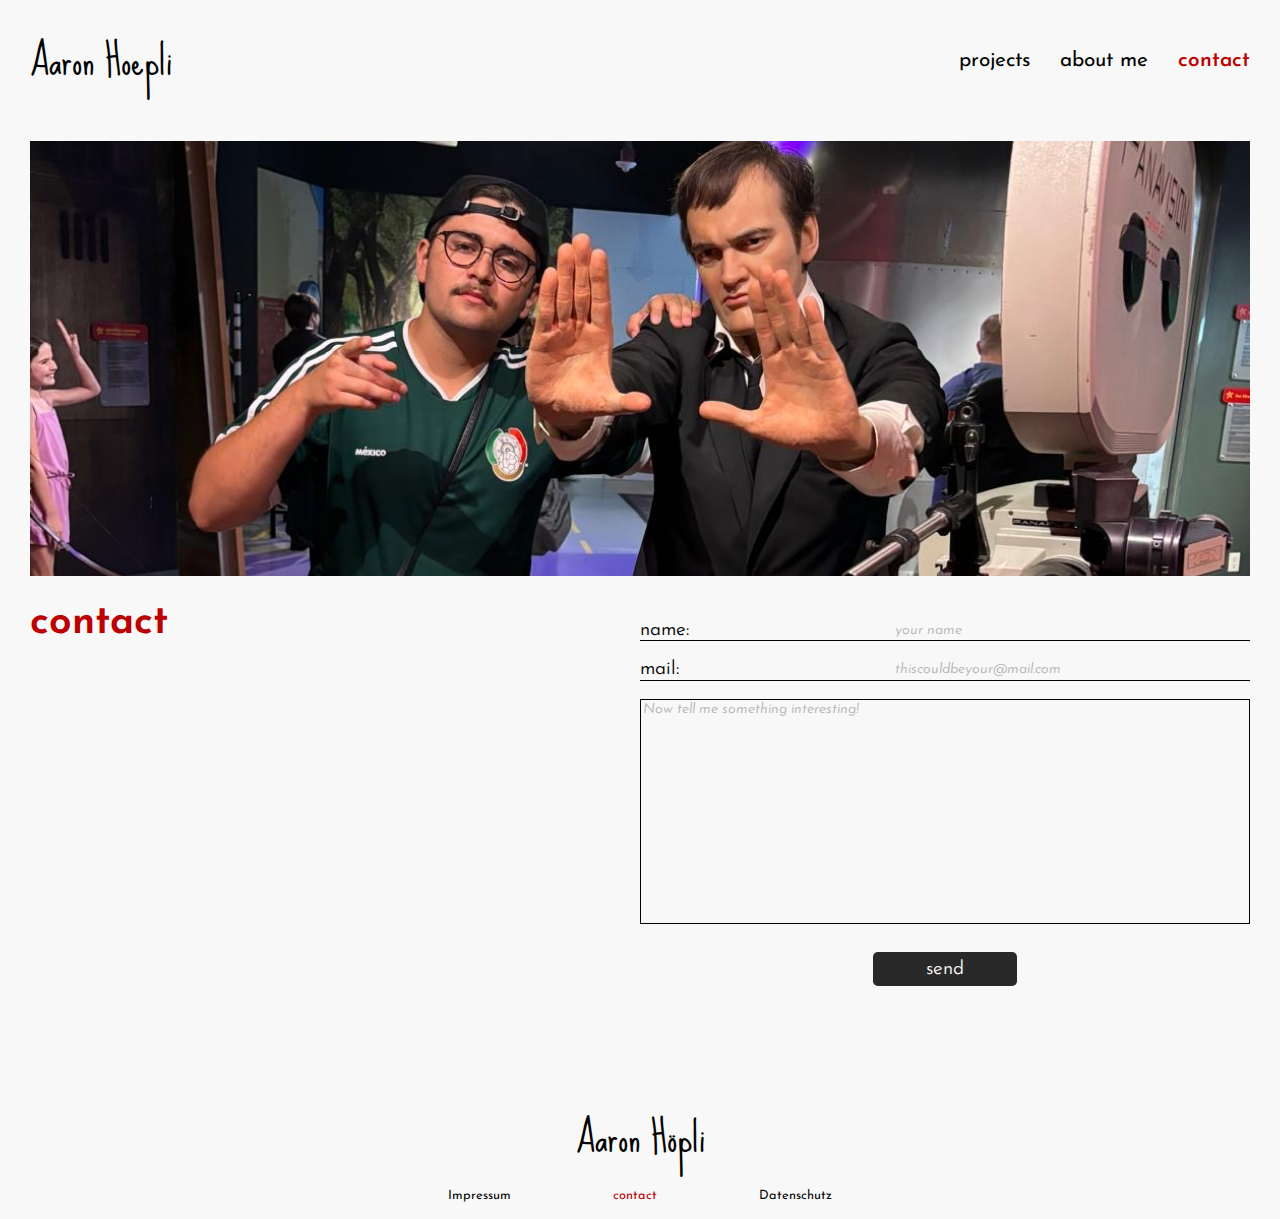
<file: contact.html>
<!DOCTYPE html>
<html lang="en">
  <head>
    <meta charset="UTF-8" />
    <meta name="viewport" content="width=device-width, initial-scale=1.0" />
    <link rel="stylesheet" href="./01_resources/stylesheet.css" />
    <title>contact | Aaron Höpli</title>
    <link rel="preconnect" href="https://fonts.googleapis.com" />
    <link rel="preconnect" href="https://fonts.gstatic.com" crossorigin />
    <link
      href="https://fonts.googleapis.com/css2?family=Josefin+Sans:ital,wght@0,100..700;1,100..700&family=Reddit+Mono:wght@200..900&family=Sue+Ellen+Francisco&display=swap"
      rel="stylesheet"
    />
  </head>
  <body>
    <nav>
      <span class="nav-logo"
        ><a href="./index.html" id="nav-logo-aaron">Aaron Hoepli</a></span
      >
      <div class="nav-text-container">
        <a href="./index.html"
          ><span class="desktop-nav-span">projects</span></a
        >
        <a href="AboutMe.html"
          ><span class="desktop-nav-span">about me</span></a
        >
        <a href="./contact.html"
          ><span class="desktop-nav-span" id="nav-contact">contact</span></a
        >
      </div>

      <div class="off-screen-menu">
        <ul>
          <li><a href="./index.html">projects</a></li>
          <li><a href="./AboutMe.html">about me</a></li>
          <li><a href="./contact.html">contact</a></li>
        </ul>
      </div>

      <div class="ham-menu">
        <span></span>
        <span></span>
        <span></span>
      </div>
    </nav>

    <main>
      <section>
        <div class="project-opener-wrapper" id="contact-opener">
          <img
            src="./01_resources/01_media/01_pictures/02_forWeb/01_provisorisch/dd393a62-cb4b-4809-8a21-b3b4edd3362b.JPG"
            alt=""
          />
        </div>
      </section>

      <section class="project-section-description">
        <div class="project-text-layout" id="forms-project-text-layout">
          <h2 id="contact-color">contact</h2>

          <form
            id="contact-form"
            action="https://www.saveform.io/api/submit/d2a42c4b-552c-4177-8d81-2965e652ef2e"
            method="POST"
          >
            <input
              type="hidden"
              name="_emailTo"
              value="aaron.hoepli@gmail.com"
            />

            <div class="forms-text-wrapper">
              <label for="name">name:</label>
              <input
                type="text"
                name="name"
                id="name"
                placeholder="your name"
                required
              />
            </div>
            <div class="project-underline" id="underline-margin"></div>

            <div class="forms-text-wrapper">
              <label for="mail">mail:</label>
              <input
                type="email"
                name="email"
                id="email"
                placeholder="thiscouldbeyour@mail.com"
                required
              />
            </div>
            <div class="project-underline" id="underline-margin"></div>

            <textarea
              type="text"
              name="name"
              id="long-text"
              placeholder="Now tell me something interesting!"
              required
            ></textarea>

            <button type="submit" class="forms-button">send</button>
          </form>
        </div>
      </section>
    </main>

    <footer>
      <a href="./index.html" class="Footer-Logo"><span>Aaron Höpli</span></a>

      <div class="footer-wrapper">
        <a href="./Impressum_Datenschutz.html"><span>Impressum</span></a>
        <a href="./contact.html"><span id="footer-contact">contact</span></a>
        <a href="./Impressum_Datenschutz.html"><span>Datenschutz</span></a>
      </div>
    </footer>
    <script src="./01_resources/animation.js"></script>
  </body>
</html>
</file>
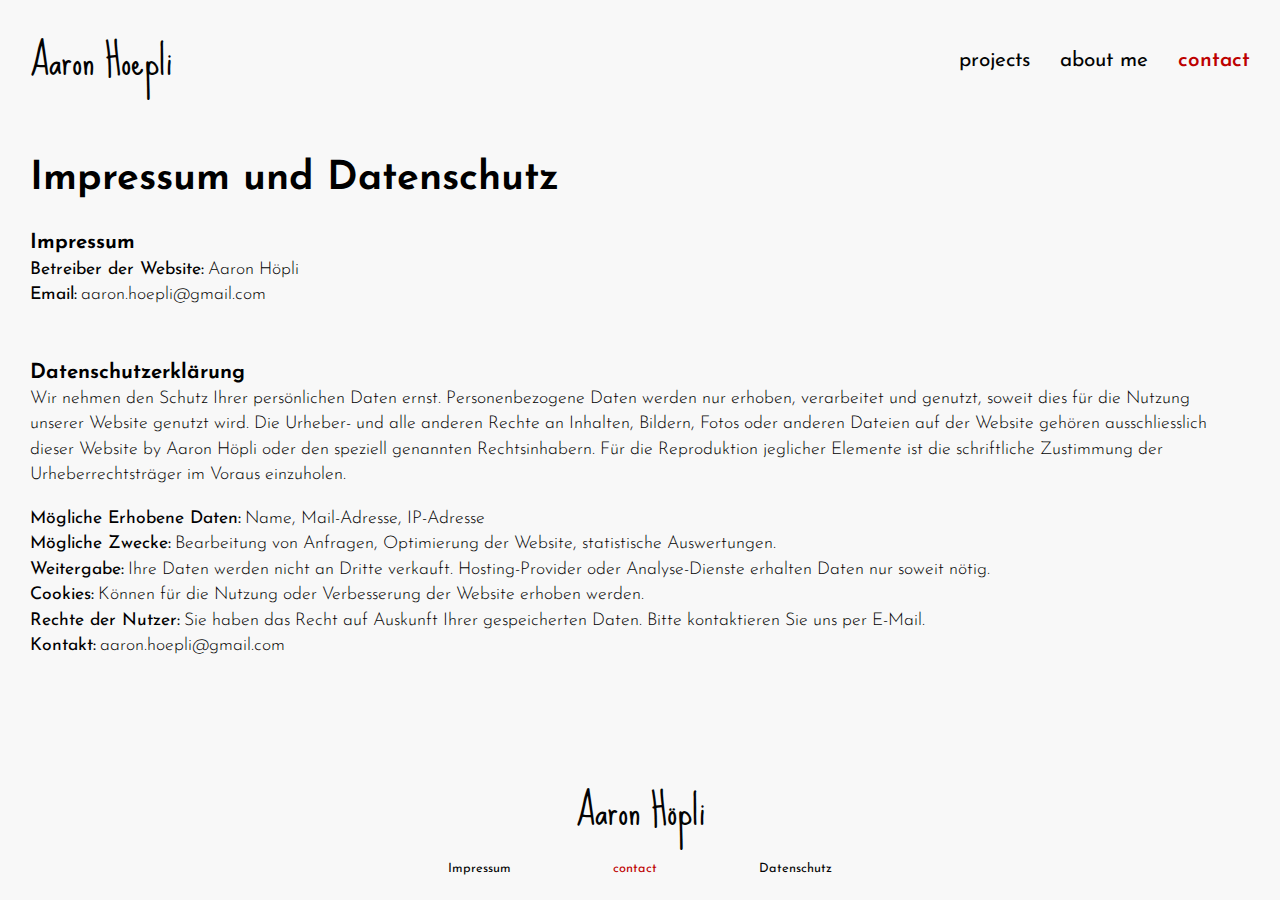
<file: Impressum_Datenschutz.html>
<!DOCTYPE html>
<html lang="en">
  <head>
    <meta charset="UTF-8" />
    <meta name="viewport" content="width=device-width, initial-scale=1.0" />
    <link rel="stylesheet" href="./01_resources/stylesheet.css" />
    <title>Aaron Höpli | Homepage</title>
    <link rel="preconnect" href="https://fonts.googleapis.com" />
    <link rel="preconnect" href="https://fonts.gstatic.com" crossorigin />
    <link
      href="https://fonts.googleapis.com/css2?family=Josefin+Sans:ital,wght@0,100..700;1,100..700&family=Reddit+Mono:wght@200..900&family=Sue+Ellen+Francisco&display=swap"
      rel="stylesheet"
    />
  </head>
  <body>
    <nav>
    
      <span class="nav-logo"><a href="./index.html" id="nav-logo-aaron">Aaron Hoepli</a></span>
      <div class="nav-text-container">
        <a href="./index.html"><span class="desktop-nav-span">projects</span></a>
        <a href="./aboutme.html"><span class="desktop-nav-span">about me</span></a>
        <a href="./contact.html"
          ><span class="desktop-nav-span" id="nav-contact">contact</span></a
        >
      </div>



      <div class="off-screen-menu">
        <ul>
          <li><a href="./index.html">projects</a></li>
          <li><a href="./AboutMe.html">about me</a></li>
          <li><a href="./contact.html">contact</a></li>
        </ul>
      </div>

      <div class="ham-menu">
        <span></span>
        <span></span>
        <span></span>
      </div>

   
    </nav>

    <main>
        <div class="impressum-text-wrapper">
            <h2>Impressum und Datenschutz</h2>
            <p>
                <h3>Impressum</h3>
                <span class="span-fat">Betreiber der Website:</span> <span>Aaron Höpli</span> <br>
                <span class="span-fat">Email:</span> <span>aaron.hoepli@gmail.com</span> <br><br><br><br>
                
                <h3 class="little-title">Datenschutzerklärung</h3> 
                <span>Wir nehmen den Schutz Ihrer persönlichen Daten ernst. Personenbezogene Daten werden nur erhoben, verarbeitet und genutzt, soweit dies für die Nutzung unserer Website genutzt wird. 
                Die Urheber- und alle anderen Rechte an Inhalten, Bildern, Fotos oder anderen Dateien auf der Website gehören ausschliesslich dieser Website by Aaron Höpli oder den speziell genannten Rechtsinhabern. Für die Reproduktion jeglicher Elemente ist die schriftliche Zustimmung der Urheberrechtsträger im Voraus einzuholen.
                </span> <br><br>
                <span class="span-fat">Mögliche Erhobene Daten:</span> <span>Name, Mail-Adresse, IP-Adresse</span> <br>
                <span class="span-fat">Mögliche Zwecke:</span> <span>Bearbeitung von Anfragen, Optimierung der Website, statistische Auswertungen.</span> <br>
                <span class="span-fat">Weitergabe:</span> <span>Ihre Daten werden nicht an Dritte verkauft. Hosting-Provider oder Analyse-Dienste erhalten Daten nur soweit nötig.</span> <br>
                <span class="span-fat">Cookies:</span> <span>Können für die Nutzung oder Verbesserung der Website erhoben werden.</span> <br>
                <span class="span-fat">Rechte der Nutzer:</span> <span>Sie haben das Recht auf Auskunft Ihrer gespeicherten Daten. Bitte kontaktieren Sie uns per E-Mail.</span> <br>
                <span class="span-fat">Kontakt:</span> <span>aaron.hoepli@gmail.com</span>
            </p>
        </div>
    </main>



    <footer>
      <a href="./index.html" class="Footer-Logo"><span>Aaron Höpli</span></a>

      <div class="footer-wrapper">
        <a href="./Impressum_Datenschutz.html"><span>Impressum</span></a>
        <a href="./contact.html"><span id="footer-contact">contact</span></a>
        <a href="./Impressum_Datenschutz.html"><span>Datenschutz</span></a>
      </div>
    </footer>
    <script src="./01_resources/animation.js"></script>
   
    
  </body>
</html>
</file>
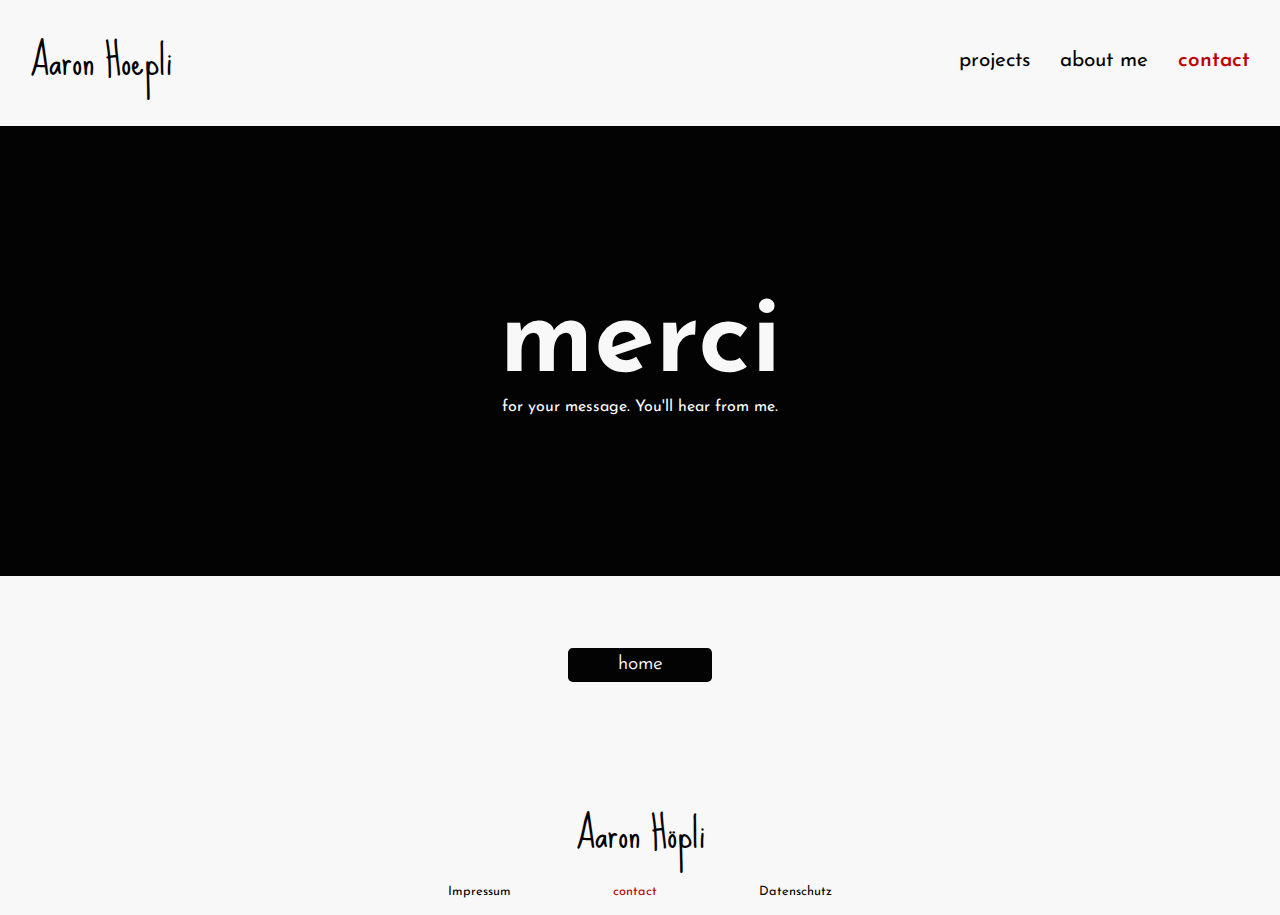
<file: merci.html>
<!DOCTYPE html>
<html lang="en">
  <head>
    <meta charset="UTF-8" />
    <meta name="viewport" content="width=device-width, initial-scale=1.0" />
    <link rel="stylesheet" href="./01_resources/stylesheet.css" />
    <title>merci | Aaron Höpli</title>
    <link rel="preconnect" href="https://fonts.googleapis.com" />
    <link rel="preconnect" href="https://fonts.gstatic.com" crossorigin />
    <link
      href="https://fonts.googleapis.com/css2?family=Josefin+Sans:ital,wght@0,100..700;1,100..700&family=Reddit+Mono:wght@200..900&family=Sue+Ellen+Francisco&display=swap"
      rel="stylesheet"
    />
  </head>
  <body>
    <nav>
      <span class="nav-logo"
        ><a href="./index.html" id="nav-logo-aaron">Aaron Hoepli</a></span
      >
      <div class="nav-text-container">
        <a href="./index.html"
          ><span class="desktop-nav-span">projects</span></a
        >
        <a href="AboutMe.html"><span class="desktop-nav-span">about me</span></a>
        <a href="./contact.html"
          ><span class="desktop-nav-span" id="nav-contact">contact</span></a
        >
      </div>

      <div class="off-screen-menu">
        <ul>
          <li><a href="./index.html">projects</a></li>
          <li><a href="./AboutMe.html">about me</a></li>
          <li><a href="./contact.html">contact</a></li>
        </ul>
      </div>

      <div class="ham-menu">
        <span></span>
        <span></span>
        <span></span>
      </div>
    </nav>

    <main>
      <section>
        <div class="project-opener-wrapper" id="merci-opener">
            <div>
          <h2>merci</h2>
          <p>for your message. You'll hear from me.</p>
          </div>
        </div>
      </section>

      <a href="index.html">
        <div class="contact-button-link" id="merci-button">
          <span>home</span>
        </div>
      </a>
    </main>

    <footer>
      <a href="./index.html" class="Footer-Logo"><span>Aaron Höpli</span></a>

      <div class="footer-wrapper">
        <a href="./Impressum_Datenschutz.html"><span>Impressum</span></a>
        <a href="./contact.html"><span id="footer-contact">contact</span></a>
        <a href="./Impressum_Datenschutz.html"><span>Datenschutz</span></a>
      </div>
    </footer>
    <script src="./01_resources/animation.js"></script>
  </body>
</html>
</file>
<file: 01_resources/stylesheet.css>
*{
    box-sizing: border-box;
}

body{padding: 0; 
    margin: 0;
    background-color: var(--color-white);}

html{
    background-color: var(--color-white);
}

/* variables */
:root{
    --color-black: #030303;
    --color-red: #BD0000;
    --color-hover-red: #f45555;
    --color-white: #F8F8F8;
    --color-dark-gray: #292929;
    --color-gray: #6C6C6C;
    --color-fadenkreuz: white;

    --nav-font-family: "Josefin Sans", sans-serif;
    --nav-font-size: 1.3rem;
    --nav-font-weight: regular;

    --nav-h1-font-size: 2.5rem;

    --h1-font-family: "Sue Ellen Francisco", cursive;
    --h1-font-size: 4.8rem;

    /*tpo (the projects of) */
    --tpo-font-family: "Josefin Sans", sans-serif;
    --tpo-font-size: 1.1rem;
    --tpo-font-weight: 400;

    --h2-font-family: "Josefin Sans", sans-serif;
    --h2-font-size: 2.5rem;
    --h2-font-weight: 650;

    --h3-font-size: 1.3rem;
    --h3-font-weight: 650;

    --span-fat-font-weight: 400;

    --p-font-family: "Josefin Sans", sans-serif;
    --p-font-size: 1.5rem;
    --p-font-weight: light;

    --picture-name-family: "Josefin Sans", sans-serif;
    --picture-name-size: 0.7rem;
    --picture-name-font-weight: 300;

    --picture-number-family: "Reddit Mono", monospace;
    --picture-number-size: 0.8rem;

    --ham-menu-font-size: 1.4rem;

    /*contact button and footer*/
    --contact-button-font-family: "Josefin Sans", sans-serif;
    --contact-button-font-size: 1.2rem;
    --contact-button-font-weight: 350;

    --footer-font-family: "Josefin Sans", sans-serif;
    --footer-font-size: 0.8rem;
    --footer-font-weight: 400;

    /* fadenkreuz */
    --thickness-fadenkreuz: 0.15rem;
    --length-fadenkreuz: 2rem;
    --abstand-top-zur-box: -0.8rem;
    --abstand-bottom-zur-box: 0.4rem;
    --abstand-seitlich-zur-box: -0.8rem;

    --hover-abstand-top-zur-box: 0.8rem;
    --hover-abstand-bottom-zur-box: 2rem;
    --hover-abstand-seitlich-zur-box: 0.8rem;


    --fadenkreuz-width-width: 1rem;
    --fadenkreuz-width-height: 0.15rem;
    --fadenkreuz-height-width: 0.15rem;
    --fadenkreuz-height-height: 1rem;


    --hover-transition: 0.25s ease;
    --display-type-start: 0%;
    --display-type-hover: 100%;

    /* Project Page */
    --ProjectPage-description-span-font-size: 1.2rem;
    --ProjectPage-description-left-weight: 350;
    --ProjectPage-description-right-weight: 400;

    --p-fliesstext-font-weight: 300;
    --p-fliesstext-font-size: 1.1rem;
    --p-fliesstext-line-height: 1.45;

}


/* General settings */
h1{
    font-family: var(--h1-font-family);
    font-size: var(--h1-font-size);
}

h2{
    font-family: var(--h2-font-family);
    font-size: var(--h2-font-size);
    font-weight: var(--h2-font-weight);
}

a{
    text-decoration: none;
    color: var(--color-black);
}

nav .nav-logo{
    font-family: var(--h1-font-family);
    font-size: var(--nav-h1-font-size);
}

nav span /* für die navigationsleiste */{
    font-family: var(--nav-font-family);
    font-size: var(--nav-font-size);
    font-weight: var(--nav-font-weight);
}

#nav-contact{
    color: var(--color-red);
    font-weight: 600;
}

span, label{
    font-family: var(--p-font-family);
    font-size: var(--p-font-size);
    font-weight: var(--p-font-weight);
}

button.forms-button{
    color: var(--color-white);
    font-family: var(--p-font-family);
    font-size: var(--contact-button-font-size);
    font-weight: var(--contact-button-font-weight);
}



.opener p{
    font-family: var(--tpo-font-family);
    font-size: var(--tpo-font-size);
    font-weight: var(--tpo-font-weight);
}


/* footer */
footer a span{
    font-size: var(--nav-h1-font-size);
    font-family: var(--h1-font-family);
    font-weight: 500;
}

footer .footer-wrapper a span{
    font-family: var(--footer-font-family);
    font-size: var(--footer-font-size);
    font-weight: var(--footer-font-weight);
}


/* Project Page */
.project-description-wrapper span, label{
    font-size: var(--ProjectPage-description-span-font-size);
}

.project-description-box-left span, label{
    font-weight: var(--ProjectPage-description-left-weight);
}

.project-description-box-right span, input{
    font-weight: var(--ProjectPage-description-right-weight);
}

.project-section-description p{
    font-family: var(--p-font-family);
    font-size: var(--p-fliesstext-font-size);
    font-weight: var(--p-fliesstext-font-weight);
    line-height: var(--p-fliesstext-line-height);
}

.project-positioning-picture-description p, .project-positioning-picture-description-grid p{
    font-family: var(--picture-name-family);
    font-size: var(--picture-name-size);
    font-weight: 350;
}






/* hover*/
.nav-text-container span:hover{
    color: var(--color-gray);
}

#nav-contact:hover{
    color: var(--color-hover-red);
}

footer .footer-wrapper a span:hover{
    color: var(--color-gray);
}

#footer-contact{
    color: var(--color-red);
}
#footer-contact:hover{
    color: var(--color-hover-red);

}






/* nav */
.off-screen-menu, .ham-menu{
    display: none;
}

nav{
    height: 14vh;
    background-color: var(--color-white);
    width: 100%;
    display: flex;
    justify-content: space-between;
    align-items: center;
    padding: 15px 30px 20px 30px;
    top: 0;
    position: sticky;
    z-index: 2000;
}

nav .nav-text-container{
    max-width: 35%;
    display: flex;
    justify-content: end;
    align-items: center;
    position: relative;
    
}

.nav-text-container span{
    padding-left: 30px;
}






/* Homepage "opener" */
.opener div{
    position: relative;
    top: -8vh;
    height: 80vh;
    display: flex;
    flex-direction: column;
    justify-content: center;
    align-items: center;
    position: relative;
    
}

.opener h1{
    margin-top: 1vh;
}
div h1, div p{
    margin: 0;
}





/* grid */
.grid-container{
    position: relative;
    top: -5vh;
    display: grid;
    width: 100%;
    grid-template-columns: repeat(3, minmax(400px, 1fr));
    grid-auto-rows: 38vh;
    padding: 0 30px;
    max-width: 1600px;
    margin: 0 auto;
    box-sizing: border-box;
}

.grid-item{
    display: flex;
    justify-content: center;
    align-items: center;
    height: 100%;
    box-sizing: border-box;
    padding: 20px 20px;
    position: relative;

}

.img-text-wrapper{
    display: inline-block;
    text-align: right;
    max-height: 38vh;
    
}

.img-text-wrapper img{
    transition: filter 0.2s ease;
    filter: grayscale(50%) brightness(40%);
    display: block;
    width: auto;
    max-width: 100%;
    max-height: 31.5vh;
    object-fit: contain;
    margin: 0 auto;
    
}

.caption-grid-bild{
    margin-top: 8px;
    text-align: right;
    font-family: var(--picture-name-family);
    font-size: var(--picture-name-size);
    font-weight: var(--picture-name-font-weight);
}

.number-picture{
    position: absolute;
    top: 7px;
    right: 7px;
    font-family: var(--picture-number-family);
    font-size: var(--picture-number-size);
}



/* grid - lines*/

#item-1, #item-4{
    border-bottom: 1px solid var(--color-dark-gray);
    border-right: 1px solid var(--color-dark-gray);
    border-left: 1px solid var(--color-dark-gray);
}

#item-2, #item-5{
    border-bottom: 1px solid var(--color-dark-gray);
    border-right: 1px solid var(--color-dark-gray);
}

#item-3, #item-6{
    border-bottom: 1px solid var(--color-dark-gray);
    border-right: 1px solid var(--color-dark-gray);
}


.grid-item:hover img{
    filter: grayscale(0%) brightness(100%);
}



/* grid animations */
.img-text-wrapper{
    position: relative;
}

.fadenkreuz-width{
    opacity: var(--display-type-start);
    background-color: var(--color-fadenkreuz);
    width: var(--fadenkreuz-width-width);
    height: var(--fadenkreuz-width-height);
    position: absolute;
    top: 45%;
    left: 50%;
    transform: translate(-50%, -50%);
    transition: var(--hover-transition)
}

.fadenkreuz-height{
    opacity: var(--display-type-start);
    background-color: var(--color-fadenkreuz);
    width: var(--fadenkreuz-height-width);
    height: var(--fadenkreuz-height-height);
    position: absolute;
    top: 45%;
    left: 50%;
    transform: translate(-50%, -50%);
    transition: var(--hover-transition)

}

.line-top-left-width{
    opacity: var(--display-type-start);
    background-color: var(--color-fadenkreuz);
    width: var(--length-fadenkreuz);
    height: var(--thickness-fadenkreuz);
    position: absolute;
    top: var(--abstand-top-zur-box);
    left: var(--abstand-seitlich-zur-box);
    transition: var(--hover-transition)

}
.line-top-left-height{
    opacity: var(--display-type-start);
    background-color: var(--color-fadenkreuz);
    width: var(--thickness-fadenkreuz);
    height: var(--length-fadenkreuz);
    position: absolute;
    top: var(--abstand-top-zur-box);
    left: var(--abstand-seitlich-zur-box);
    transition: var(--hover-transition)
}


.line-top-right-width{
    opacity: var(--display-type-start);
    background-color: var(--color-fadenkreuz);
    width: var(--length-fadenkreuz);
    height: var(--thickness-fadenkreuz);
    position: absolute;
    top: var(--abstand-top-zur-box);
    right: var(--abstand-seitlich-zur-box);
    transition: var(--hover-transition)
}
.line-top-right-height{
    opacity: var(--display-type-start);
    background-color: var(--color-fadenkreuz);
    width: var(--thickness-fadenkreuz);
    height: var(--length-fadenkreuz);
    position: absolute;
    top: var(--abstand-top-zur-box);
    right: var(--abstand-seitlich-zur-box);
    transition: var(--hover-transition)
}


.line-bottom-left-width{
    opacity: var(--display-type-start);
    background-color: var(--color-fadenkreuz);
    width: var(--length-fadenkreuz);
    height: var(--thickness-fadenkreuz);
    position: absolute;
    bottom: var(--abstand-bottom-zur-box);
    left: var(--abstand-seitlich-zur-box);
    transition: var(--hover-transition)
    
}
.line-bottom-left-height{
    opacity: var(--display-type-start);
    background-color: var(--color-fadenkreuz);
    width: var(--thickness-fadenkreuz);
    height: var(--length-fadenkreuz);
    position: absolute;
    bottom: var(--abstand-bottom-zur-box);
    left: var(--abstand-seitlich-zur-box);  
    transition: var(--hover-transition) 
}


.line-bottom-right-width{
    opacity: var(--display-type-start);
    background-color: var(--color-fadenkreuz);
    width: var(--length-fadenkreuz);
    height: var(--thickness-fadenkreuz);
    position: absolute;
    bottom: var(--abstand-bottom-zur-box);
    right: var(--abstand-seitlich-zur-box);
    transition: var(--hover-transition)
}
.line-bottom-right-height{
    opacity: var(--display-type-start);
    background-color: var(--color-fadenkreuz);
    width: var(--thickness-fadenkreuz);
    height: var(--length-fadenkreuz);
    position: absolute;
    bottom: var(--abstand-bottom-zur-box);
    right: var(--abstand-seitlich-zur-box);
    transition: var(--hover-transition)
}

/* fadenkreuz hover */
.grid-item:hover .fadenkreuz-width{
    opacity: var(--display-type-hover);
}
.grid-item:hover .fadenkreuz-height{
    opacity: var(--display-type-hover);
}


.grid-item:hover .line-top-left-width{
    opacity: var(--display-type-hover);
    top: var(--hover-abstand-top-zur-box);
    left: var(--hover-abstand-seitlich-zur-box);
}
.grid-item:hover .line-top-left-height{
    opacity: var(--display-type-hover);
    top: var(--hover-abstand-top-zur-box);
    left: var(--hover-abstand-seitlich-zur-box);
}


.grid-item:hover .line-top-right-width{
    opacity: var(--display-type-hover);
    top: var(--hover-abstand-top-zur-box);
    right: var(--hover-abstand-seitlich-zur-box);
}
.grid-item:hover .line-top-right-height{
    opacity: var(--display-type-hover);
    top: var(--hover-abstand-top-zur-box);
    right: var(--hover-abstand-seitlich-zur-box);
}


.grid-item:hover .line-bottom-left-width{
    opacity: var(--display-type-hover);
    bottom: var(--hover-abstand-bottom-zur-box);
    left: var(--hover-abstand-seitlich-zur-box);  
}
.grid-item:hover .line-bottom-left-height{
    opacity: var(--display-type-hover);
    bottom: var(--hover-abstand-bottom-zur-box);
    left: var(--hover-abstand-seitlich-zur-box);  
}


.grid-item:hover .line-bottom-right-width{
    opacity: var(--display-type-hover);
    bottom: var(--hover-abstand-bottom-zur-box);
    right: var(--hover-abstand-seitlich-zur-box);
}
.grid-item:hover .line-bottom-right-height{
    opacity: var(--display-type-hover);
    bottom: var(--hover-abstand-bottom-zur-box);
    right: var(--hover-abstand-seitlich-zur-box);
}




/* button and footer */
.contact-button-link{
    display: flex;
    justify-content: center;
    align-items: center;
    margin: 0 auto;
    width: 9rem;
    height: 2.1rem;
    background-color: var(--color-red);
    border-radius: 0.3rem;
    margin-top: 4rem;
    transition: 0.2s ease;
}

.contact-button-link:hover{
    background-color: var(--color-hover-red);
}

.contact-button-link span{
    color: var(--color-white);
    font-family: var(--contact-button-font-family);
    font-size: var(--contact-button-font-size);
    font-weight: var(--contact-button-font-weight);
}


footer{
    text-align: center;
    margin-top: 7rem;
} 

.footer-wrapper{
    display: flex;
    flex: 1 1 auto;
    justify-content: space-between;
    max-width: 18%;
    margin: 0.5rem auto 1rem auto;
}











/* Project Page Settings */

.project-opener-wrapper{
    width: 100%;
    margin: 0 auto;
    padding: 15px 30px 0 30px;
    height: 50vh;
    overflow: hidden;
}

.project-opener-wrapper img{
    width: 100%;
    height: 100%;
    object-fit: cover;
    object-position: center;
}

#about-me-opener img{
    object-position: 0% 30%;
}

#contact-opener img{
    object-position: 0% 30%;
}




.project-text-layout{
    display: flex;
    margin-top: 3vh;
    padding: 0 30px;
    height: 7.8rem;
}

.project-text-layout h2{
    flex: 1 1 0;
    max-width: 50%;
    text-align: start;
    margin: 0;
}


.project-description-wrapper{
    flex: 1 1 0;
    display: flex;
    margin-top: 2vh;
}

.project-description-box-left, .project-description-box-right{
    flex: 1 1 0;
    width: 100%;
    height: 100%;
    display: flex;
    flex-direction: column;
    justify-content: space-between;
    text-align: start;
}



/*contact form*/
#forms-project-text-layout{
    display: flex;
    margin-top: 3vh;
    padding: 0 30px;
    height: auto;
}

#contact-form{
    padding-top: 2vh;
}

h2#contact-color{
    color: var(--color-red);
}

form{
    flex: 1 1 0;
}

.forms-text-wrapper{
    display: flex;
    text-align: start;
}
.forms-text-wrapper label, .forms-text-wrapper input{
    width: 100%;
    flex: 1 1 0;
}
#underline-margin{
    margin-top: 0.4rem;
    margin-bottom: 0.8rem;
}


.forms-text-wrapper input{
    position: relative;
    left: -50px;
    background: transparent;
    border: none;
    border-bottom: 1px solid transparent;
}

input, textarea{
    font-family: var(--p-font-family);
    font-weight: 350;
    font-size: 0.9rem;
}

input:focus {
    border-bottom: 1px solid #000;
}

input::placeholder,
textarea::placeholder {
    color: #b3b3b3;
    font-size: 0.9rem;
    font-style: italic;
}

#long-text{
    height: 25vh;
    width: 100%;
    background: transparent;
    border: 1px var(--color-black) solid;
    resize: none;
}

.forms-button{
    all: unset;
    display: flex;
    justify-content: center;
    align-items: center;
    margin: 0 auto;
    width: 9rem;
    height: 2.1rem;
    background-color: var(--color-dark-gray);
    border-radius: 0.3rem;
    margin-top: 1.5rem;
    transition: 0.2s ease;
    
    
}

.forms-button:hover{
    background-color: var(--color-gray);
}




#merci-opener{
    background-color: var(--color-black);
    padding-left: 30px;
    padding-right: 30px;
    box-sizing: border-box;
    display: flex;
    flex-direction: column;
    justify-content: space-evenly;
    padding-top: 0;
}



.project-opener-wrapper h2{
    color: var(--color-white);
    font-size: 7rem;
    margin: 0;
    text-align: center;
}
.project-opener-wrapper p{
    color: var(--color-white);
    font-family: var(--p-font-family);
    text-align: center;

    margin: 0;
    
}

#merci-button{
    background-color: var(--color-black);
    margin: 8vh auto 0 auto;
}

#merci-button:hover{
    background-color: var(--color-gray);
    margin: 8vh auto 0 auto;
}









.project-underline{
    position: relative;
    top: -6px;
    height: 1px;
    background-color: var(--color-black);
}

.project-text{
    max-width: 50%;
    padding-right: 30px;
    margin: 40px 0 0 auto;
}



/* this rule is only for the first picture. The rule underneath is the same, only the margin is different */
#start-Bild{
    margin: 18vh 0 0 0;
    max-height: 75vh;
    padding: 0 30px 0 30px;
    display: flex;
    flex-direction: column;
    align-items: center;
}

.project-picture-big-wrapper{
    margin: 22vh 0 0 0;
    max-height: 75vh;
    padding: 0 30px 0 30px;
    display: flex;
    flex-direction: column;
    align-items: center;
}


.project-positioning-picture-description{
    width: auto;
    max-width: 100%;
    max-height: 75vh;
    text-align: end;
}

.project-positioning-picture-description p{
    width: 100%;
    margin-top: 5px;
}


.project-picture-big-wrapper img{
    width: auto;
    max-width: 100%;
    max-height: 75vh;
    object-fit: contain;
}



/*for iPhone photos grid */
.project-grid-box{
    display: grid;
    height: 80vh;
    grid-template-columns: 1fr 1fr;
    grid-template-rows: 75vh;
    margin: 22vh auto 0 auto;
    padding: 0 30px 0 30px;
}

.project-positioning-picture-description-grid{
    width: auto;
    max-width: 100%;
    max-height: 75vh;
   
}

#project-grid-1{
    margin-left: auto;
    margin-right: 50px;
}

#project-grid-2{
    margin-right: auto;
    margin-left: 50px;
}

.project-positioning-picture-description-grid img{
    width: auto;
    max-width: 100%;
    max-height: 75vh;
    object-fit: contain;
}

.project-positioning-picture-description-grid p{
    text-align: end;
    margin-top: 5px;
}


#project-abstand-contact-button{
    margin-top: 10rem;
}


#aboutme-abstand-contact-button{
    margin-top: 7rem;
}


/* Video settings */
.project-video-big-wrapper{
    margin: 18vh auto 0 auto;
    height: 75vh;
    max-height: 75vh;
    max-width: 1200px;
    padding: 0 30px 0 30px;
    
}





@media (min-width: 1350px){

    #contact-opener img{
    object-position: 0% 27%;
}
}



/* media queries for all pages*/

@media ((min-width: 700px) and (max-width: 1300px)){
   .grid-container{
    position: relative;
    top: -10vh;
    display: grid;
    width: 100%;
    grid-template-columns: repeat(2, minmax(300px, 1fr));
    grid-auto-rows: 50vh;
    padding: 0 50px;
    max-width: 1600px;
    margin: 0 auto;
}

.footer-wrapper{
    display: flex;
    flex: 1 1 auto;
    justify-content: space-between;
    max-width: 30%;
    margin: 0.5rem auto 1rem auto;
}


.grid-item{
    display: flex;
    justify-content: center;
    align-items: center;
    height: 100%;
    box-sizing: border-box;
    padding: 20px 20px;
    position: relative;

}

.img-text-wrapper{
    display: inline-block;
    text-align: right;
    max-height: 50vh;
    
}

.img-text-wrapper img{
    transition: filter 0.2s ease;
    filter: grayscale(50%) brightness(40%);
    display: block;
    width: auto;
    max-width: 100%;
    max-height: 45vh;
    object-fit: contain;
    margin: 0 auto;
}


#item-1, #item-3, #item-5{
    border-bottom: 1px solid var(--color-dark-gray);
    border-right: 1px solid var(--color-dark-gray);
    border-left: 1px solid var(--color-dark-gray);
}

#item-2, #item-4, #item-6{
    border-bottom: 1px solid var(--color-dark-gray);
    border-right: 1px solid var(--color-dark-gray);
    border-left: none;
}

nav .nav-text-container{
    max-width: 55%;
    display: flex;
    justify-content: end;
    align-items: center;
    position: relative;
    
}



@media ((min-width: 700px) and (max-width: 1000px)){
.footer-wrapper{
    display: flex;
    flex: 1 1 auto;
    justify-content: space-between;
    max-width: 35%;
    margin: 0.5rem auto 1rem auto;
}
}




}

@media (max-width: 1024px), (hover: none), (pointer: coarse){
    .img-text-wrapper img{
    filter: grayscale(0%) brightness(100%);
    }
    .line-bottom-right-height, 
    .line-bottom-right-width, 
    .line-bottom-left-height, 
    .line-bottom-left-width,
    .line-top-right-height,
    .line-top-right-width,
    .line-top-left-height,
    .line-top-left-width,
    .fadenkreuz-height,
    .fadenkreuz-width {
    display: none; }

    

    
}






/* here are the ham-menu settings */
@media (max-width: 700px){
 nav a, .desktop-nav-span{
        display:none;
    }

#nav-logo-aaron{
    display: block;
    padding-top: 15px;
}

.off-screen-menu, .ham-menu{
    display: block;
}

nav{
    height: 14vh;
    background-color: var(--color-white);
    width: 100%;
    display: flex;
    justify-content: space-between;
    align-items: center;
    padding: 10px 30px 20px 30px;
    top: 0;
    position: sticky;
    z-index: 2000;
}


.nav-position-relative{
    position: relative;
}


#nav-logo-hamburger{
    display: block;
    position: absolute;
    left: 5px;
}



.ham-menu{
    height: 50px;
    width: 50px;
    margin-left: auto;
    position: relative;
    margin-top: 10px;
}

.ham-menu span{
    height: 5px;
    width: 50px;
    background-color: var(--color-black);
    border-radius: 25px;
    position: absolute;
    top: 50%;
    left: 50%;
    transform: translate(-50%, -50%);
    transition: .3s ease;
}

.ham-menu span:nth-child(1){
    top: 25%;
}

.ham-menu span:nth-child(3){
    top: 75%;
}
.off-screen-menu{
    background-color:var(--color-black);
    color: white;
    height: 100vh;
    width: 100%;
    max-width: 450px;
    position: fixed;
    top: 0;
    right: -450px;
    display: flex;
    flex-direction: column;
    justify-content: center;
    align-items: center;
    text-align: center;
    transition: .3s ease;
    overflow: hidden;
}


.off-screen-menu a {
    color: white;               /* Text sichtbar auf schwarzem Hintergrund */
    text-decoration: none;
    display: block;             /* füllt die li-Höhe aus */
    font-family: var(--p-font-family);
    font-size: var(--ham-menu-font-size);
    padding: 0.5rem 1rem;       /* optional: Platz um Text */
}

.off-screen-menu li{
    list-style: none;
}


.off-screen-menu.active{
    right: 0;
}


.ham-menu.active span:nth-child(1){
    top: 50%;
    transform: translate(-50%, -50%) rotate(45deg);
    background-color: var(--color-white);
}

.ham-menu.active span:nth-child(2) {
    opacity: 0;
}

.ham-menu.active span:nth-child(3) {
    top: 40%;
    transform: translate(-50%, 50%) rotate(-45deg);
    background-color: var(--color-white);

}

.off-screen-menu ul{
    padding: 0;
    height: 165px;
    display: flex;
    flex-direction: column;
    justify-content: space-between;
   
}



/* für kein bewegung während off-screen-menu open */
body.menu-open{
    overflow: hidden;
    height: 100vh;
}

/* Farben von links wenn hover */
.off-screen-menu ul li:nth-child(3) a{
    color: var(--color-red);
}


.footer-wrapper{
    display: flex;
    flex: 1 1 auto;
    justify-content: space-between;
    max-width: 45%;
    margin: 0.5rem auto 1rem auto;
}

    .footer-wrapper a{
    padding: 15px 0 0 0;
    }

    




 .grid-container{
    position: relative;
    top: -10vh;
    display: grid;
    width: 100%;
    grid-template-columns: repeat(1, minmax(auto, 1fr));
    grid-auto-rows: 50vh;
    padding: 0 50px;
    max-width: 1600px;
    margin: 0 auto;
}


.grid-item{
    display: flex;
    justify-content: center;
    align-items: center;
    height: 100%;
    box-sizing: border-box;
    padding: 20px 20px;
    position: relative;

}

.img-text-wrapper{
    display: inline-block;
    text-align: right;
    max-height: 50vh;
    
}

.img-text-wrapper img{
    display: block;
    width: auto;
    max-width: 100%;
    max-height: 45vh;
    object-fit: contain;
    margin: 0 auto;
    filter: grayscale(0%) brightness(100%);

}


#item-1, 
#item-2,
#item-3, 
#item-4, 
#item-5, 
#item-6, 
#item-7, 
#item-8, 
#item-9, 
#item-10, 
#item-11, 
#item-12{
    border: none;
    border-bottom: 1px solid var(--color-dark-gray);
    border-right: 1px solid var(--color-dark-gray);
    border-left: 1px solid var(--color-dark-gray);
}



/* für Project Page */

.project-text-layout{
    display: flex;
    flex-direction: column;
    margin-top: 4vh;
    padding: 0 30px;
    height: 14rem;
}

.project-text-layout h2{
    flex: 1 1 0;
    max-width: 100%;
    text-align: start;
    margin: 0;
    height: auto;
}


.project-description-wrapper{
    flex: 1 1 0;
    display: flex;
    margin-top: 3vh;
    position: relative;
    top: -6.5vh;
}

.project-description-box-left, .project-description-box-right{
    flex: 1 1 0;
    width: 100%;
    height: 100%;
    display: flex;
    flex-direction: column;
    justify-content: space-between;
    text-align: start;
}


.project-underline{
    position: relative;
    top: -6px;
    height: 1px;
    background-color: var(--color-black);
}

.project-text{
    
    max-width: none;
    margin: -10px 30px 0 30px;
    padding: 0;
}

/* für Video */
.project-video-big-wrapper{
    margin: 18vh auto 0 auto;
    height: 50vh;
    max-height: 75vh;
    max-width: 1200px;
    padding: 0 30px 0 30px; 
}

/* video ende */


/* this rule is only for the first picture. The rule underneath is the same, only the margin is different */
#start-Bild{
    margin: 18vh 0 0 0;
    max-height: 75vh;
    width: 100;
    padding: 0 30px 0 30px;
    display: flex;
    flex-direction: column;
    align-items: center;
}

.project-picture-big-wrapper{
    margin: 15vh 0 0 0;
    max-height: 75vh;
    width: 100;
    padding: 0 30px 0 30px;
    display: flex;
    flex-direction: column;
    align-items: center;
}


.project-positioning-picture-description{
    width: auto;
    max-width: 100%;
    max-height: 75vh;
    text-align: end;
}

.project-positioning-picture-description p{
    width: 100%;
    margin-top: 5px;
}


.project-picture-big-wrapper img{
    width: auto;
    max-width: 100%;
    max-height: 75vh;
    object-fit: contain;
}



/*for iPhone photos grid */
.project-grid-box{
    display: grid;
    height: 170vh;
    max-height: 200vh;
    grid-template-columns: 1fr;
    grid-template-rows: 75vh;
    grid-auto-rows: 75vh;
    margin: 14vh auto 0 auto;
    padding: 0 30px 0 30px;
}

.project-positioning-picture-description-grid{
    width: auto;
    max-width: 100%;
    max-height: 75vh;
    margin: 2vh auto 0 auto;
    
}

#project-grid-1, #project-grid-2{
    margin: 0 auto;
}

#project-grid-2{
    padding-top: 15vh;
}

#project-abstand-contact-button{
    margin-top: 18vh;
}




.project-positioning-picture-description-grid img{
    width: auto;
    max-width: 100%;
    max-height: 75vh;
    object-fit: contain;
}

.project-positioning-picture-description-grid p{
    text-align: end;
    margin-top: 5px;
}

form{
    margin-top: 2vh;
}

}



@media (max-width: 600px){


    #about-me-opener img{
    object-position: center;
    

   
}
}



@media ((max-width: 500px)){
.footer-wrapper{
    display: flex;
    flex: 1 1 auto;
    justify-content: space-between;
    max-width: 60%;
    margin: 0.5rem auto 1rem auto;
}
}









@media (max-width: 400px){


 .grid-container{
    position: relative;
    top: -25vh;
    display: grid;
    width: 100%;
    grid-template-columns: repeat(1, minmax(auto, 1fr));
    grid-auto-rows: 45vh;
    padding: 0 10px;
    max-width: 1600px;
    margin: 0 auto;
}


.grid-item{
    display: flex;
    justify-content: center;
    align-items: center;
    height: 100%;
    box-sizing: border-box;
    padding: 20px 20px;
    position: relative;

}

.img-text-wrapper{
    display: inline-block;
    text-align: right;
    max-height: 37vh;
    
}

.img-text-wrapper img{
    transition: filter 0.2s ease;
    display: block;
    width: auto;
    max-width: 100%;
    max-height: 45vh;
    object-fit: contain;
    margin: 0 auto;
}
}





@media (max-width: 395px){

.opener div p, h1{
    position: relative;
    top: -5vh;
}

#nav-logo-aaron{
    font-size: 2rem;
}

    /* only project page */
.project-text-layout{
    display: flex;
    flex-direction: column;
    margin-top: 4vh;
    padding: 0 30px;
    height: 14rem;
}

.project-text-layout h2{
    flex: 1 1 0;
    max-width: 100%;
    text-align: start;
    margin: 0;
    height: auto;
}


.project-description-wrapper{
    flex: 1 1 0;
    display: flex;
    margin-top: 3vh;
    position: relative;
    top: -6.5vh;
}

.project-description-box-left, .project-description-box-right{
    flex: 1 1 0;
    width: 100%;
    height: 100%;
    display: flex;
    flex-direction: column;
    justify-content: space-between;
    text-align: start;
}
.project-description-box-right{
    flex: 2 1 0;
}



.project-underline{
    position: relative;
    top: -6px;
    height: 1px;
    background-color: var(--color-black);
}

.project-text{
    
    max-width: none;
    margin: -10px 30px 0 30px;
    padding: 0;
}



/* this rule is only for the first picture. The rule underneath is the same, only the margin is different */
#start-Bild{
    margin: 10vh 0 0 0;
    max-height: 75vh;
    width: 100;
    padding: 0 30px 0 30px;
    display: flex;
    flex-direction: column;
    align-items: center;
}

.project-picture-big-wrapper{
    margin: 6vh 0 0 0;
    max-height: 75vh;
    width: 100;
    padding: 0 30px 0 30px;
    display: flex;
    flex-direction: column;
    align-items: center;
}


.project-positioning-picture-description{
    width: auto;
    max-width: 100%;
    max-height: 75vh;
    text-align: end;
}

.project-positioning-picture-description p{
    width: 100%;
    margin-top: 5px;
}


.project-picture-big-wrapper img{
    width: auto;
    max-width: 100%;
    max-height: 75vh;
    object-fit: contain;
}



/*for iPhone photos grid */
.project-grid-box{
    display: grid;
    height: 170vh;
    max-height: 200vh;
    grid-template-columns: 1fr;
    grid-template-rows: 65vh;
    grid-auto-rows: 65vh;
    margin: 6vh auto 0 auto;
    padding: 0 30px 0 30px;
}

.project-positioning-picture-description-grid{
    width: auto;
    max-width: 100%;
    max-height: 65vh;
    margin: 2vh auto 0 auto;
    
}

#project-grid-1, #project-grid-2{
    margin: 0vh auto;
}

#project-grid-2{
    padding-top: 10vh !important;
}

#project-p-abstand-contact-button{
    margin-top: 0;
    margin-top: -6rem !important;
}

#project-v-abstand-contact-button{
    margin-top: 0;
    margin-top: 6rem;
}

.contact-button-link{
    margin-top: -7rem;
}


#aboutme-abstand-contact-button{
    margin-top: 4.5rem;
}



footer{
    text-align: center;
    margin-top: 6rem;
} 




.project-positioning-picture-description-grid img{
    width: auto;
    max-width: 100%;
    max-height: 75vh;
    object-fit: contain;
}

.project-positioning-picture-description-grid p{
    text-align: end;
    margin-top: 5px;
}

}




/* Impressum und Datenschutz */
.impressum-text-wrapper{
    margin: 0 30px;
    max-width: 1200px;
}

.impressum-text-wrapper span{
    font-family: var(--p-font-family);
    line-height: var(--p-fliesstext-line-height);
    font-weight: var(--p-fliesstext-font-weight);
    font-size: var(--p-fliesstext-font-size);

    margin: 0;
    padding: 0;
}

.impressum-text-wrapper .span-fat{
    font-weight: var(--span-fat-font-weight);
    font-family: var(--p-font-family);
    line-height: var(--p-fliesstext-line-height);
    font-size: var(--p-fliesstext-font-size);
}


.impressum-text-wrapper h3{
    font-family: var(--p-font-family);
    font-weight: var(--h3-font-weight);
    font-size: var(--h3-font-size);

    margin: 0;
    padding: 0;
    margin-bottom: 0.2rem;
}




/* Lightbox */
.lightbox {
    display: none;
    position: fixed;
    z-index: 9999;
    left: 0;
    top: 0;
    width: 100%;
    height: 100%;
    background-color: rgba(0, 0, 0, 0.9);
    cursor: zoom-out;
}

.lightbox-content {
    margin: auto;
    display: block;
    max-width: 90%;
    max-height: 90%;
    position: absolute;
    top: 50%;
    left: 50%;
    transform: translate(-50%, -50%);
    cursor: default;
}

.lightbox-close {
    position: absolute;
    top: 20px;
    right: 40px;
    color: #fff;
    font-size: 40px;
    font-weight: 350;
    cursor: pointer;
    z-index: 10000;
}

.lightbox-close:hover {
    color: #bbb;
}
</file>
